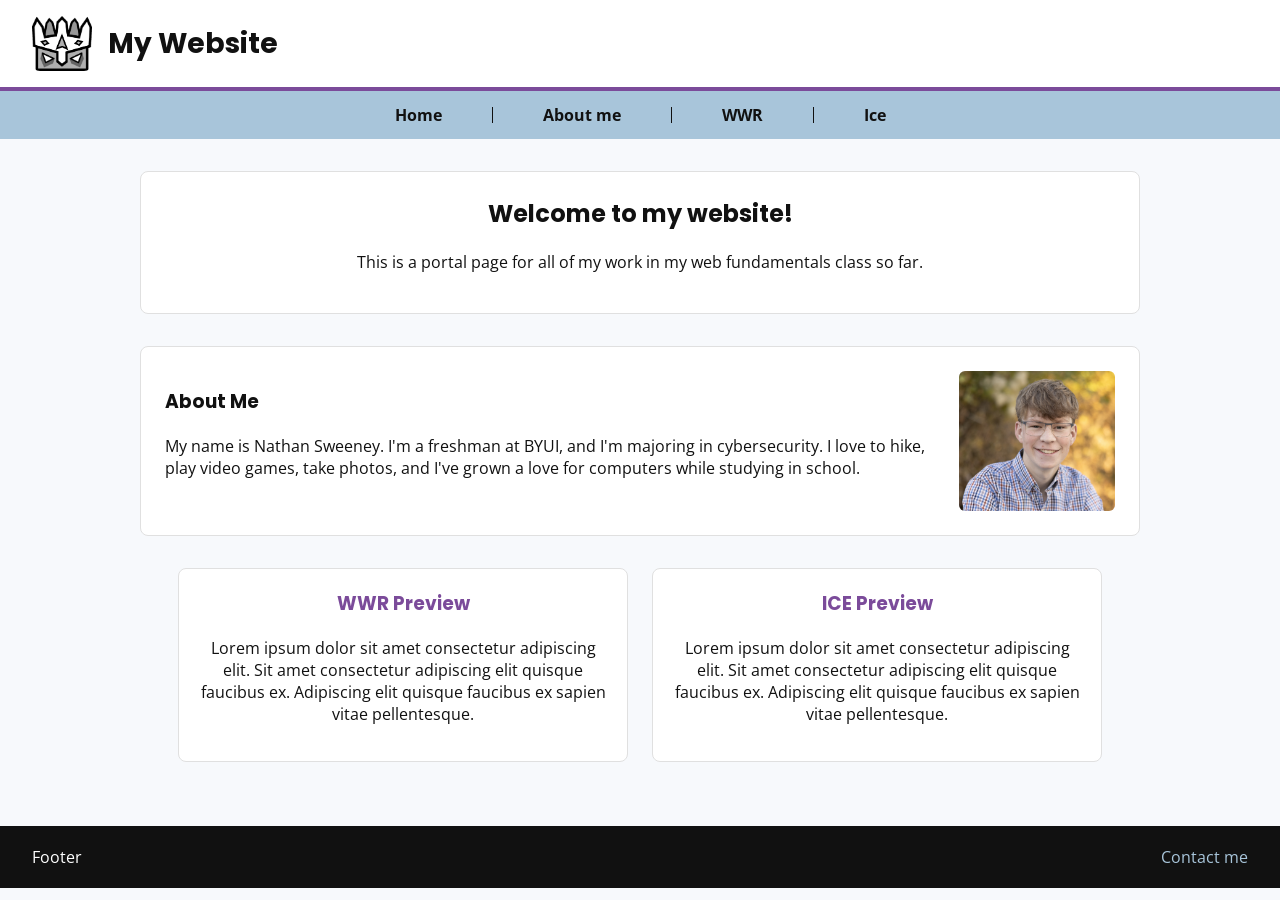
<file: index.html>
<!DOCTYPE html>
<html lang="en">
<head>
    <link rel="stylesheet" href="styles/style.css">
    <meta charset="UTF-8">
    <meta name="viewport" content="width=device-width, initial-scale=1.0">
    <title>My Website</title>
</head>
<body>

  <header>
    <img id="logo-img" src="images/mylogocube.png" alt="Logo Image">
    <h1>My Website</h1>
  </header>

  <nav>
    <a href="#home">Home</a>
    <a href="#about">About me</a>
    <a href="#wwr">WWR</a>
    <a href="#ice">Ice</a>
  </nav>

  <main>
    <section id="home">
      <h2>Welcome to my website!</h2>
      <p>This is a portal page for all of my work in my web fundamentals class so far.</p>
    </section>

    <section id="about">
      <div>
        <h3>About Me</h3>
        <p>My name is Nathan Sweeney. I'm a freshman at BYUI, and I'm majoring in cybersecurity. I love to hike, play video games, take photos, and I've grown a love for computers while studying in school.</p>
      </div>
      <img src="images/aboutme.jpeg" alt="About me image">
    </section>

    <section id="wwr">
      <h3>WWR Preview</h3>
      <p>Lorem ipsum dolor sit amet consectetur adipiscing elit. Sit amet consectetur adipiscing elit quisque faucibus ex. Adipiscing elit quisque faucibus ex sapien vitae pellentesque.</p>
    </section>

    <section id="ice">
      <h3>ICE Preview</h3>
      <p>Lorem ipsum dolor sit amet consectetur adipiscing elit. Sit amet consectetur adipiscing elit quisque faucibus ex. Adipiscing elit quisque faucibus ex sapien vitae pellentesque.</p>
    </section>
  </main>

  <footer>
    <div>Footer</div>
    <div><a href="#contact">Contact me</a></div>
  </footer>

</body>
</html>
</file>
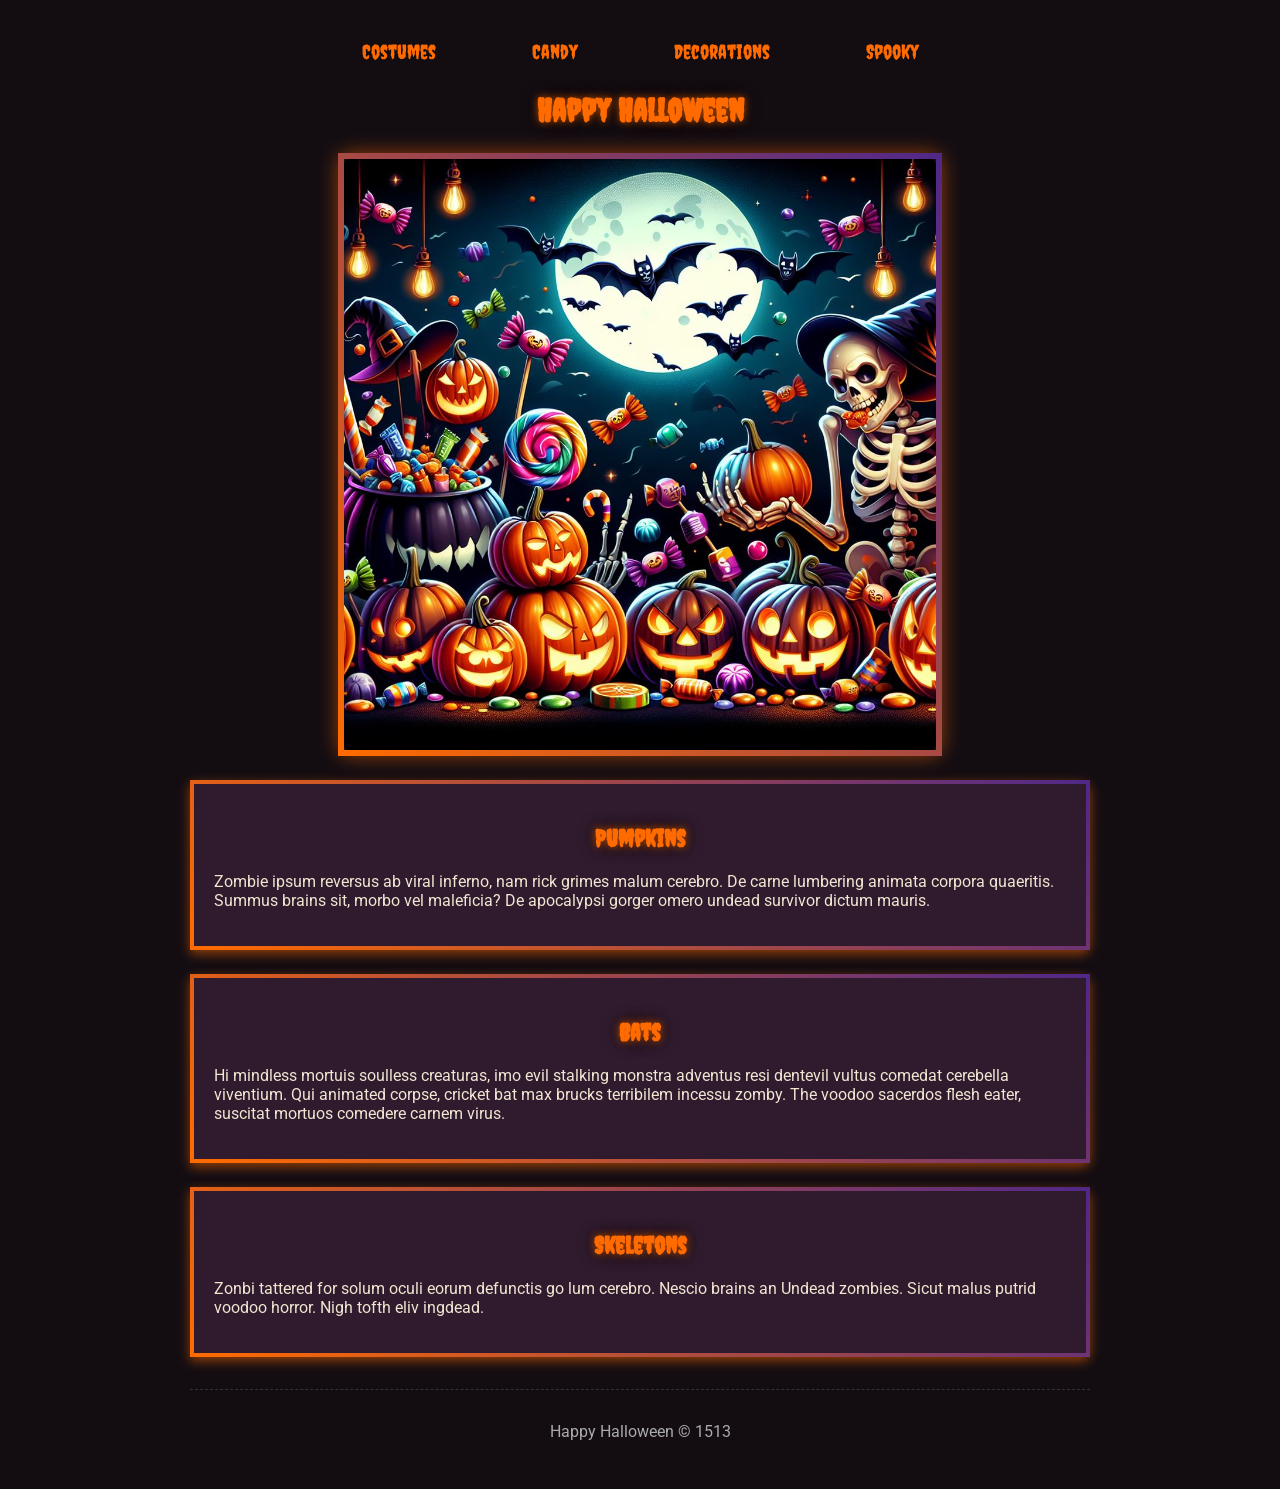
<file: ice/halloween/index.html>
<!-- For this activity you are not allowed to change
 the HTML code, only the CSS -->

<!DOCTYPE html>
<html lang="en">

<head>
    <meta charset="UTF-8">
    <meta name="viewport" content="width=device-width, initial-scale=1.0">
    <title>Document</title>
    <link rel="stylesheet" href="styles/styles.css">
</head>

<body>
    <div id="wrapper">
        <header>
            <nav>
                <ul>
                    <li>Costumes</li>
                    <li>Candy</li>
                    <li>Decorations</li>
                    <li>Spooky</li>
                </ul>
            </nav>
        </header>
        <main>
            <h1>Happy Halloween</h1>
            <img src="images/halloween.png">
            <section>
                <h2>Pumpkins</h2>
                <p>Zombie ipsum reversus ab viral inferno, nam rick grimes
                    malum cerebro. De carne lumbering animata corpora quaeritis.
                    Summus brains sit​​, morbo vel maleficia? De apocalypsi gorger
                    omero undead survivor dictum mauris. </p>
            </section>
            <section>
                <h2>Bats</h2>
                <p>Hi mindless mortuis soulless
                    creaturas, imo evil stalking monstra adventus resi dentevil vultus
                    comedat cerebella viventium. Qui animated corpse, cricket bat max
                    brucks terribilem incessu zomby. The voodoo sacerdos flesh eater,
                    suscitat mortuos comedere carnem virus.</p>
            </section>
            <section>
                <h2>Skeletons</h2>
                <p>Zonbi tattered for solum oculi
                    eorum defunctis go lum cerebro. Nescio brains an Undead zombies. Sicut
                    malus putrid voodoo horror. Nigh tofth eliv ingdead.</p>
            </section>
        </main>
        <footer>
            Happy Halloween &copy; 1513
        </footer>
    </div>
</body>

</html>
</file>
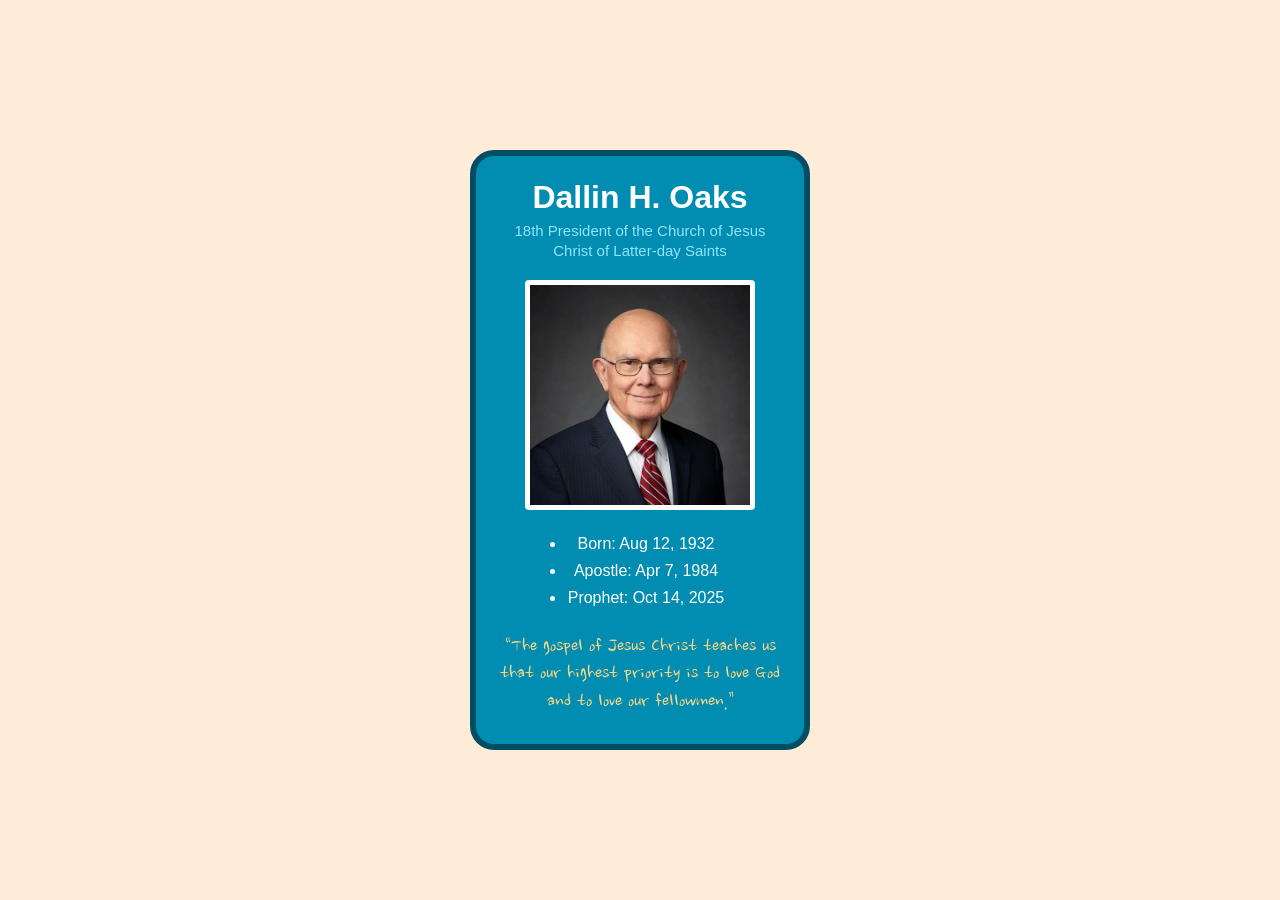
<file: ice/prophet_cards/index.html>
<!DOCTYPE html>
<html lang="en">
<head>
  <meta charset="UTF-8">
  <meta name="viewport" content="width=device-width, initial-scale=1.0">
  <title>Dallin H. Oaks</title>
  <link href="https://fonts.googleapis.com/css2?family=Nanum+Brush+Script&display=swap" rel="stylesheet">
  <link rel="stylesheet" href="style.css">
</head>
<body>
  <div class="main">
    <h1>Dallin H. Oaks</h1>
    <p class="subtitle">
      <a href="https://www.churchofjesuschrist.org" target="_blank" rel="noopener">
        18th President of the Church of Jesus<br>
        Christ of Latter-day Saints
      </a>
    </p>

    <img src="dallin_oaks.jpg" alt="Dallin H. Oaks" class="portrait">

    <ul>
      <li>Born: Aug 12, 1932</li>
      <li>Apostle: Apr 7, 1984</li>
      <li>Prophet: Oct 14, 2025</li>
    </ul>

    <p class="quote">
      “The gospel of Jesus Christ teaches us<br>
      that our highest priority is to love God<br>
      and to love our fellowmen.”
    </p>
  </div>
</body>
</html>
</file>
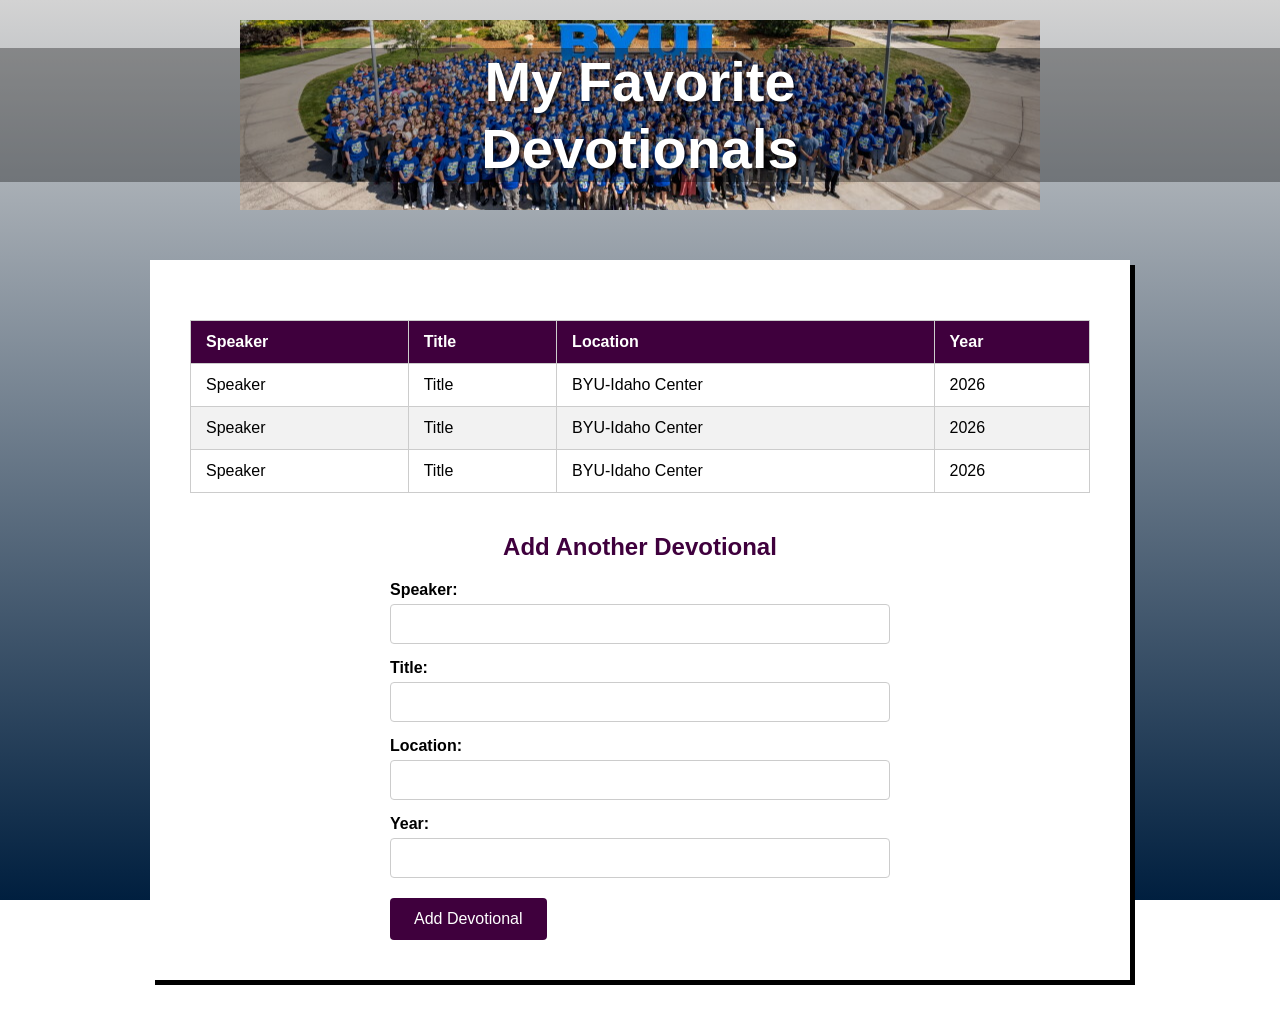
<file: ice/favorite_devo/favdevo.html>
<!DOCTYPE html>
<html lang="en">
<head>
  <meta charset="UTF-8" />
  <meta name="viewport" content="width=device-width, initial-scale=1.0"/>
  <title>My Favorite Devotionals</title>
  <link rel="stylesheet" href="styles/styles.css" />
</head>
<body>
  <div class="container">
    <header class="header">
      <div class="header-image">
        <h1>My Favorite<br>Devotionals</h1>
      </div>
    </header>
    <main>
      <div class="content-box">
        <table>
          <thead>
            <tr>
              <th>Speaker</th>
              <th>Title</th>
              <th>Location</th>
              <th>Year</th>
            </tr>
          </thead>
          <tbody>
            <tr>
              <td>Speaker</td>
              <td>Title</td>
              <td>BYU-Idaho Center</td>
              <td>2026</td>
            </tr>
            <tr>
              <td>Speaker</td>
              <td>Title</td>
              <td>BYU-Idaho Center</td>
              <td>2026</td>
            </tr>
            <tr>
              <td>Speaker</td>
              <td>Title</td>
              <td>BYU-Idaho Center</td>
              <td>2026</td>
            </tr>
          </tbody>
        </table>

        <h2>Add Another Devotional</h2>
        <form>
          <label for="speaker">Speaker:</label>
          <input type="text" id="speaker" name="speaker" required>

          <label for="title">Title:</label>
          <input type="text" id="title" name="title" required>

          <label for="location">Location:</label>
          <input type="text" id="location" name="location" required>

          <label for="year">Year:</label>
          <input type="number" id="year" name="year" min="1900" max="2030" required>

          <button type="submit">Add Devotional</button>
        </form>
      </div>
    </main>
  </div>
</body>
</html>
</file>
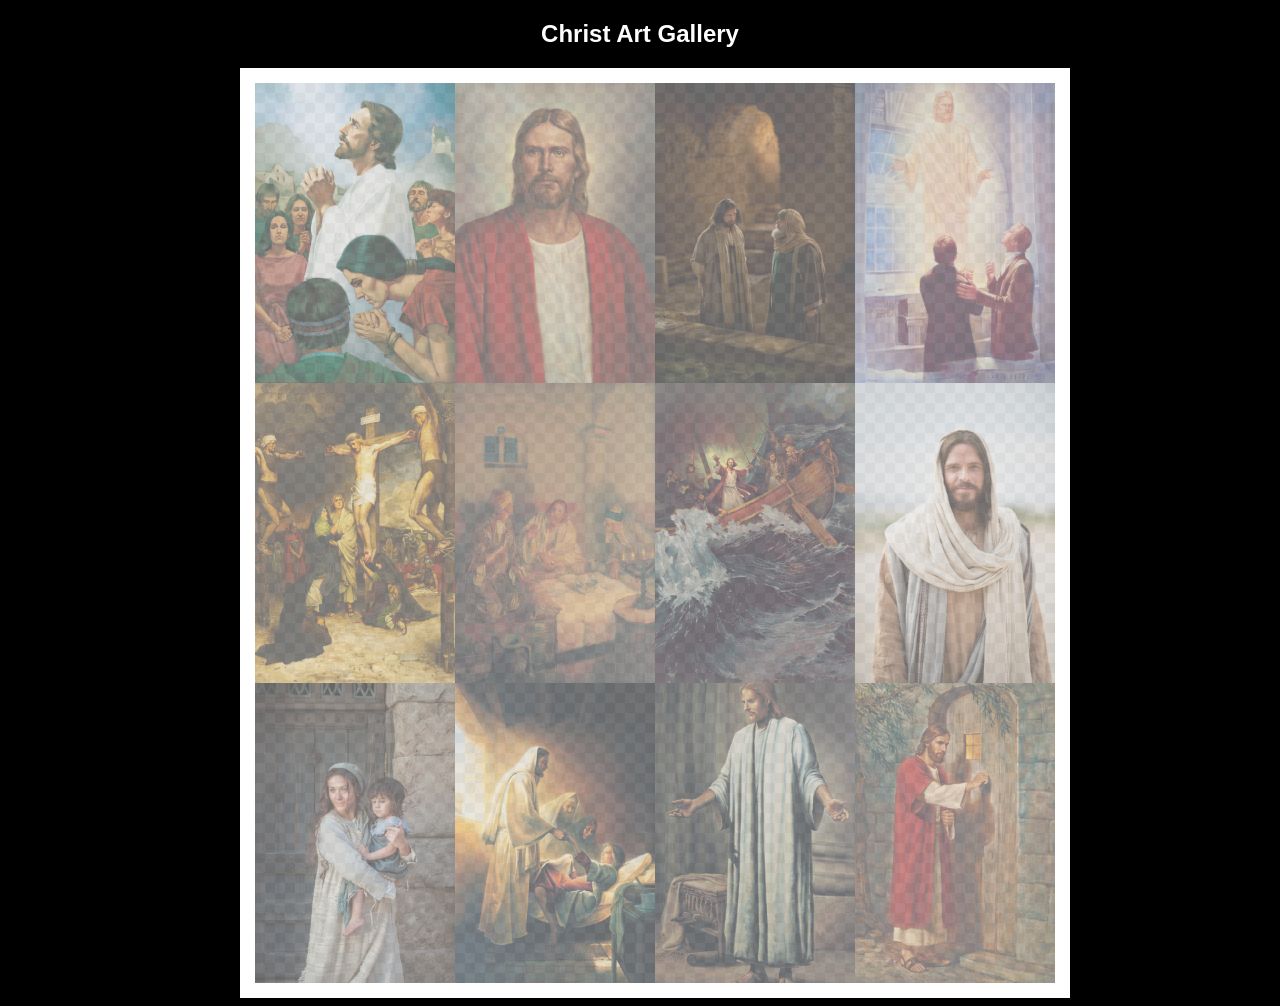
<file: ice/gallery/gallery.html>
<!DOCTYPE html>
<html lang="en">
<head>
    <meta charset="UTF-8">
    <meta name="viewport" content="width=device-width, initial-scale=1.0">
    <title>Images of Christ</title>
    <style>
        body {
            background: black;
        }
        #wrapper{
            width: 800px;
            margin: 0 auto;
        }
        nav {
            color: white;
            text-align: center;
            font-family: Haettenschweiler, 'Arial Narrow Bold', sans-serif;
        }
        #gallery{
            display: grid;
            grid-template-columns: 200px 200px 200px 200px;
            border: 15px solid rgb(255, 255, 255);
            width: 100%;
            background-color: #ddd;
            background-image:
                linear-gradient(45deg, #ccc 26%, transparent 26%), 
                linear-gradient(135deg, #ccc 26%, transparent 26%),
                linear-gradient(45deg, transparent 75%, #ccc 75%),
                linear-gradient(135deg, transparent 75%, #ccc 75%);
            background-size: 20px 20px; /* Must be a square */
            background-position: 0 0, 10px 0, 10px -10px, 0px 10px; 
            
        }
        #gallery a {
            cursor: url('images/christus.png'), pointer;
        }
        #gallery img {
            width: 200px;
            height: 300px;
            opacity:50%;
            display:block;
        }
        #gallery img:hover{
            opacity: 100%;
        }
    </style>
</head>
<body>
    <div id="wrapper">
        <nav>
            <h1>Christ Art Gallery</h1>
        </nav>
        <main>
            <div id="gallery">
                <a href="images/big/img1.png"><img src="images/small/img1.png" alt="huge file size" ></a>
                <a href="images/big/img2.png"><img src="images/small/img2.png" alt="huge file size" ></a>
                <a href="images/big/img3.png"><img src="images/small/img3.png" alt="huge file size" ></a>
                <a href="images/big/img4.png"><img src="images/small/img4.png" alt="huge file size" ></a>
                <a href="images/big/img5.png"><img src="images/small/img5.png" alt="huge file size" ></a>
                <a href="images/big/img6.png"><img src="images/small/img6.png" alt="huge file size" ></a>
                <a href="images/big/img7.png"><img src="images/small/img7.png" alt="huge file size" ></a>
                <a href="images/big/img8.png"><img src="images/small/img8.png" alt="huge file size" ></a>
                <a href="images/big/img9.png"><img src="images/small/img9.png" alt="huge file size" ></a>
                <a href="images/big/img10.png"><img src="images/small/img10.png" alt="huge file size" ></a>
                <a href="images/big/img11.png"><img src="images/small/img11.png" alt="huge file size" ></a>
                <a href="images/big/img12.png"><img src="images/small/img12.png" alt="huge file size" ></a>
            </div>
        </main>
    </div>
</body>
</html>
</file>
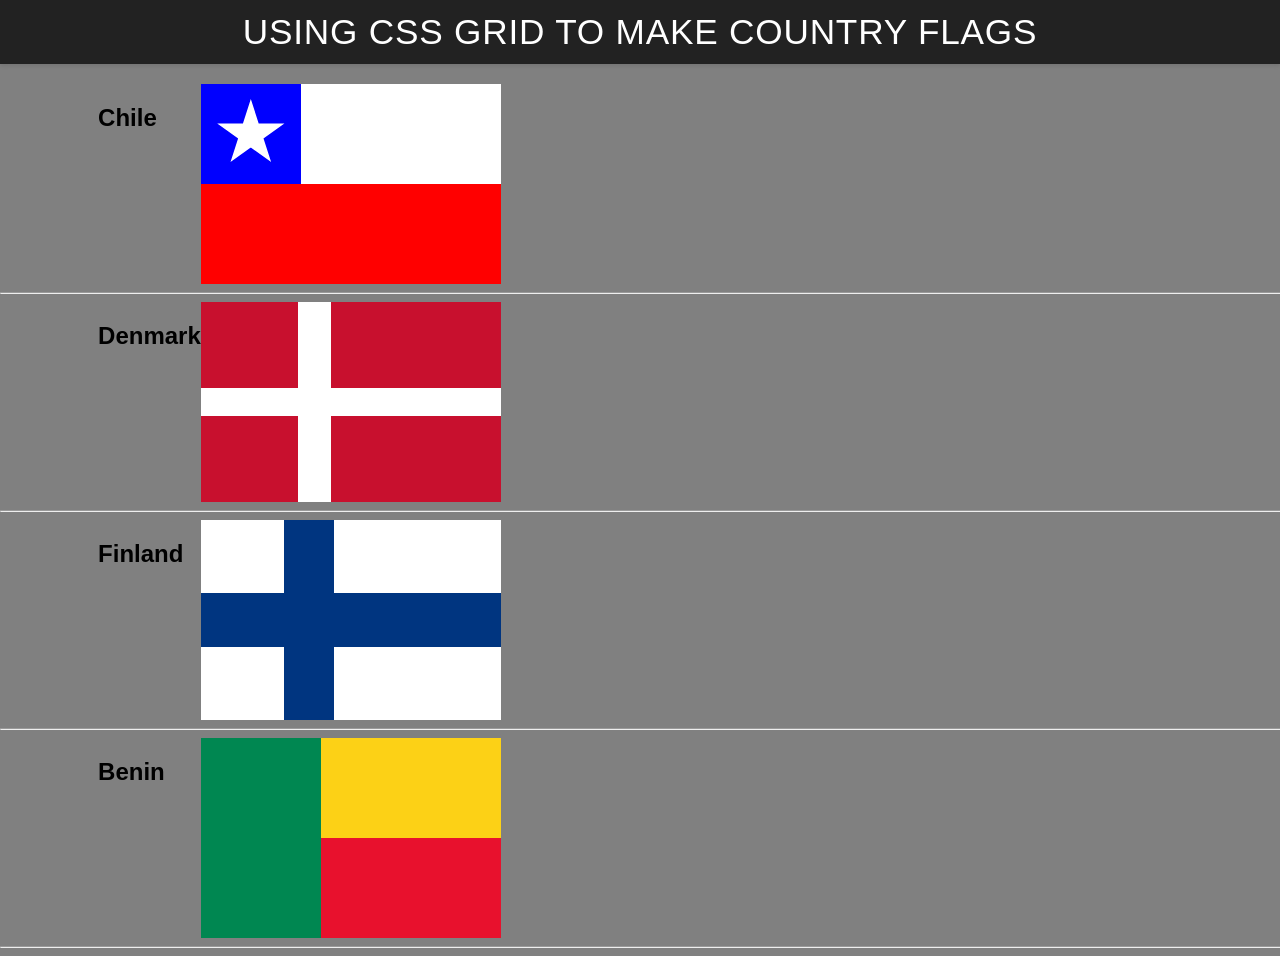
<file: ice/grid_flags/flags.html>
<!DOCTYPE html>
<html lang="en">

<head>
    <meta charset="UTF-8">
    <meta name="viewport" content="width=device-width, initial-scale=1.0">
    <title>Flag</title>
    <style>
        body {
            margin: 0;
            font-family: 'Helvetica Neue', sans-serif;
            background-color: gray;
        }

        header {
            background-color: #222;
            color: #fff;
            padding: 0.75rem 1.5rem;
            display: flex;
            align-items: center;
            justify-content: center;
            font-size: 1.1rem;
            letter-spacing: 0.05rem;
            text-transform: uppercase;
            box-shadow: 0 2px 4px rgba(0, 0, 0, 0.1);
        }

        header h1 {
            margin: 0;
            font-weight: 400;
        }
        main {
            display: grid;
            grid-template-columns: .1fr .1fr 1fr .1fr;
            margin-top: 20px;
        }
        hr {
            width: 100%;
            grid-column: 1 / 5;
        }
        h2 {
            grid-column: 2/3;
        }

        #blue {
            background: blue;
            grid-column: 1 / 2;
            display: grid;
            align-items: center;
            justify-items: center;
        }

        #white {
            background: white;
            grid-column: 2 / 4;
        }

        #red {
            background: red;
            grid-column: 1 / 4;
        }

        #chile {
            display: grid;
            grid-template-columns: 1fr 1fr 1fr;
            grid-template-rows: 1fr 1fr;
            height: 200px;
            width: 300px;
        }

        .star {
            width: 70px;
            aspect-ratio: 1;
            background: white;
            clip-path: polygon(50% 0, 79% 90%, 2% 35%, 98% 35%, 21% 90%);
        }

        
    </style>
</head>

<body>
    <header>
        <h1>Using CSS Grid to make Country Flags</h1>
    </header>
    <main>
        <h2>Chile</h2>
        <div id="chile">
            <div id="blue">
                <div class="star"></div>
            </div>
            <div id="white"></div>
            <div id="red"></div>
        </div>
        <hr>

        <style>
            #denmark {
                display: grid;
                grid-template-columns: 12fr 4fr 21fr;
                grid-template-rows: 12fr 4fr 12fr;
                height: 200px;
                width: 300px;
                background: white;
            }

            #dred1 {
                background: #C8102E;
                grid-column: 1 / 2;
                grid-row: 1 / 2;
            }

            #dred2 {
                background: #C8102E;
                grid-column: 3 / 4;
                grid-row: 1 / 2;
            }

            #dred3 {
                background: #C8102E;
                grid-column: 1 / 2;
                grid-row: 3 / 4;
            }

            #dred4 {
                background: #C8102E;
                grid-column: 3 / 4;
                grid-row: 3 / 4;
            }   
        </style>

        <h2>Denmark</h2>
        <div id="denmark">
            <div id="dred1"></div>
            <div id="dred2"></div>
            <div id="dred3"></div>
            <div id="dred4"></div>
        </div>
        <hr>

        <style>
            #finland {
                display: grid;
                grid-template-columns: 5fr 3fr 10fr;
                grid-template-rows: 4fr 3fr 4fr;
                height: 200px;
                width: 300px;
                background: #003580;
            }

            #fwhite1 {
                background: white;
                grid-column: 1 / 2;
                grid-row: 1 / 2;
            }

            #fwhite2 {
                background: white;
                grid-column: 3 / 4;
                grid-row: 1 / 2;
            }

            #fwhite3 {
                background: white;
                grid-column: 1 / 2;
                grid-row: 3 / 4;
            }

            #fwhite4 {
                background: white;
                grid-column: 3 / 4;
                grid-row: 3 / 4;
            }
        </style>

        <h2>Finland</h2>
        <div id="finland">
            <div id="fwhite1"></div>
            <div id="fwhite2"></div>
            <div id="fwhite3"></div>
            <div id="fwhite4"></div>
        </div>
        <hr>

        <style>
            #benin {
                display: grid;
                grid-template-columns: 2fr 3fr;
                grid-template-rows: 1fr 1fr;
                height: 200px;
                width: 300px;
            }

            #bgreen {
                background: #008751;
                grid-column: 1 / 2;
                grid-row: 1 / 3;
            }

            #byellow {
                background: #FCD116;
                grid-column: 2 / 3;
                grid-row: 1 / 2;
            }

            #bred {
                background: #E8112D;
                grid-column: 2 / 3;
                grid-row: 2 / 3;
            }
        </style>

        <h2>Benin</h2>
        <div id="benin">
            <div id="bgreen"></div>
            <div id="byellow"></div>
            <div id="bred"></div>
        </div>
        <hr>
    </main>
</body>

</html>
</file>
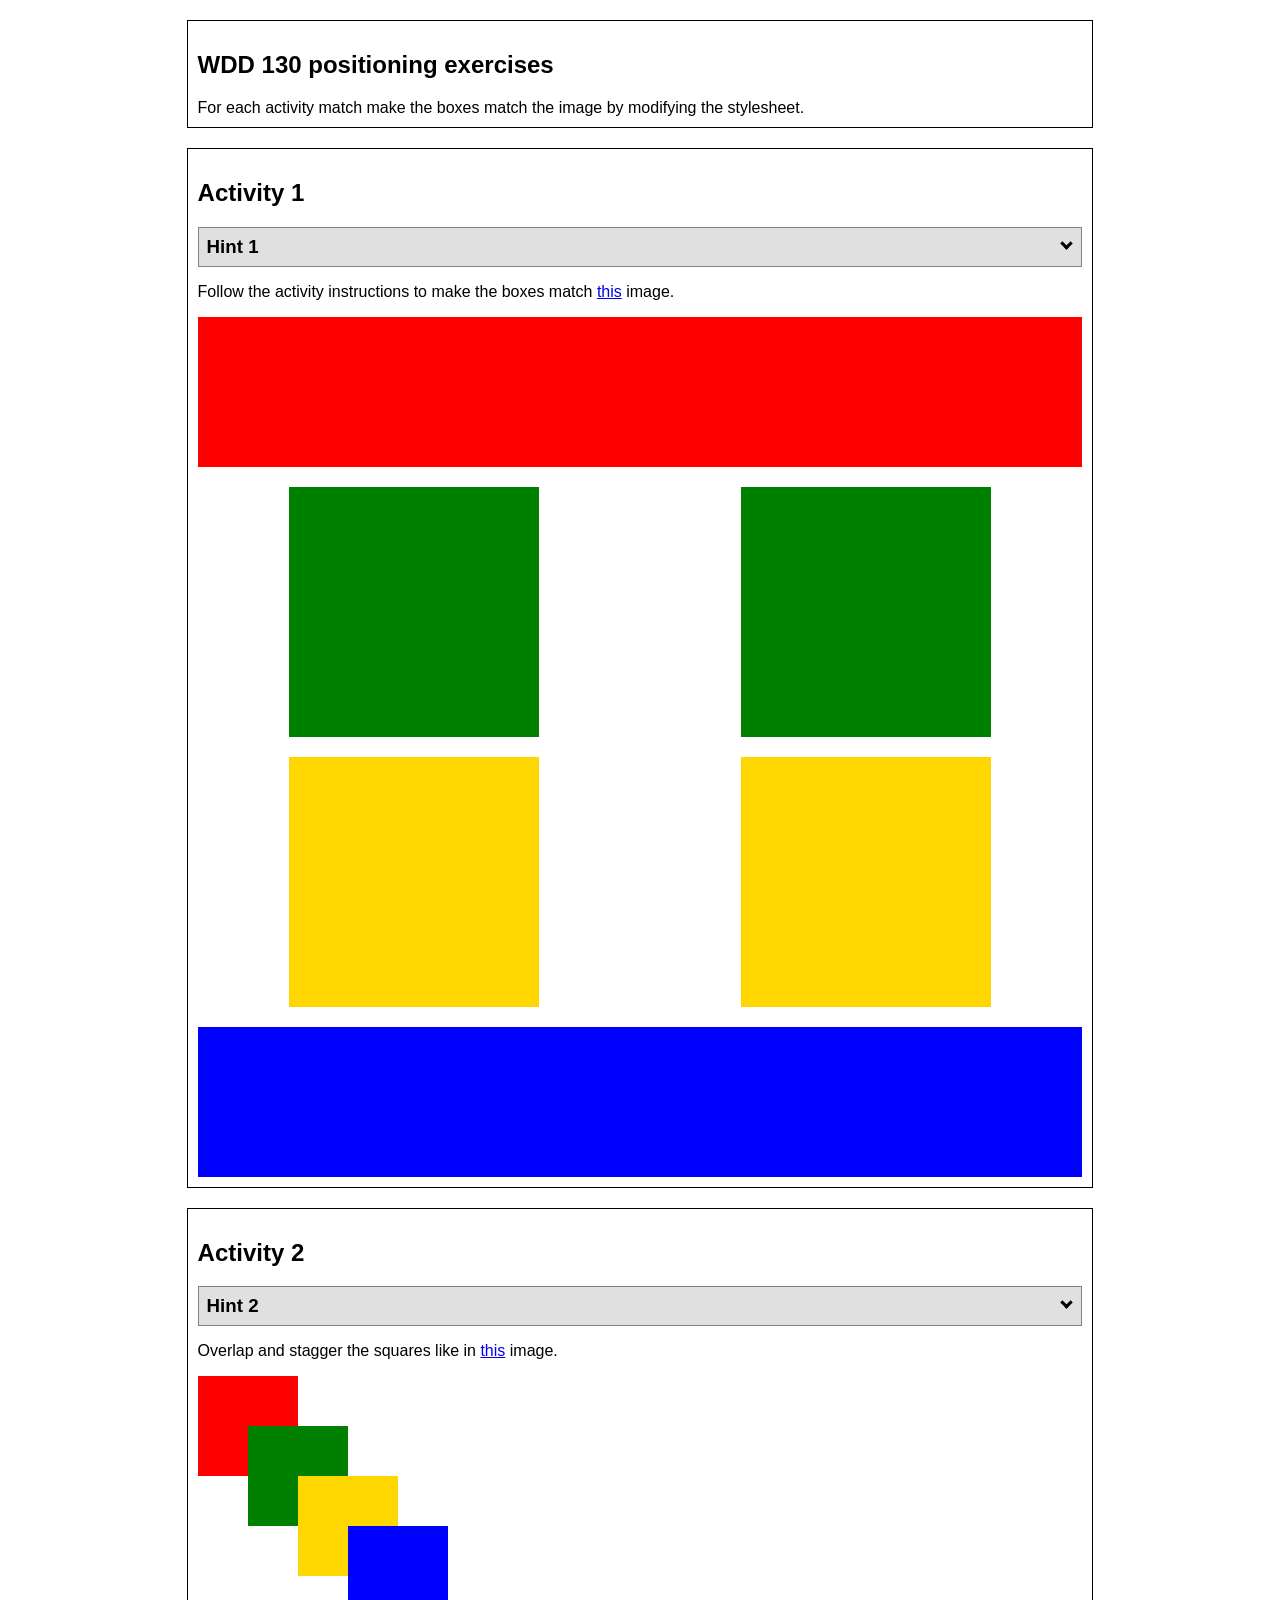
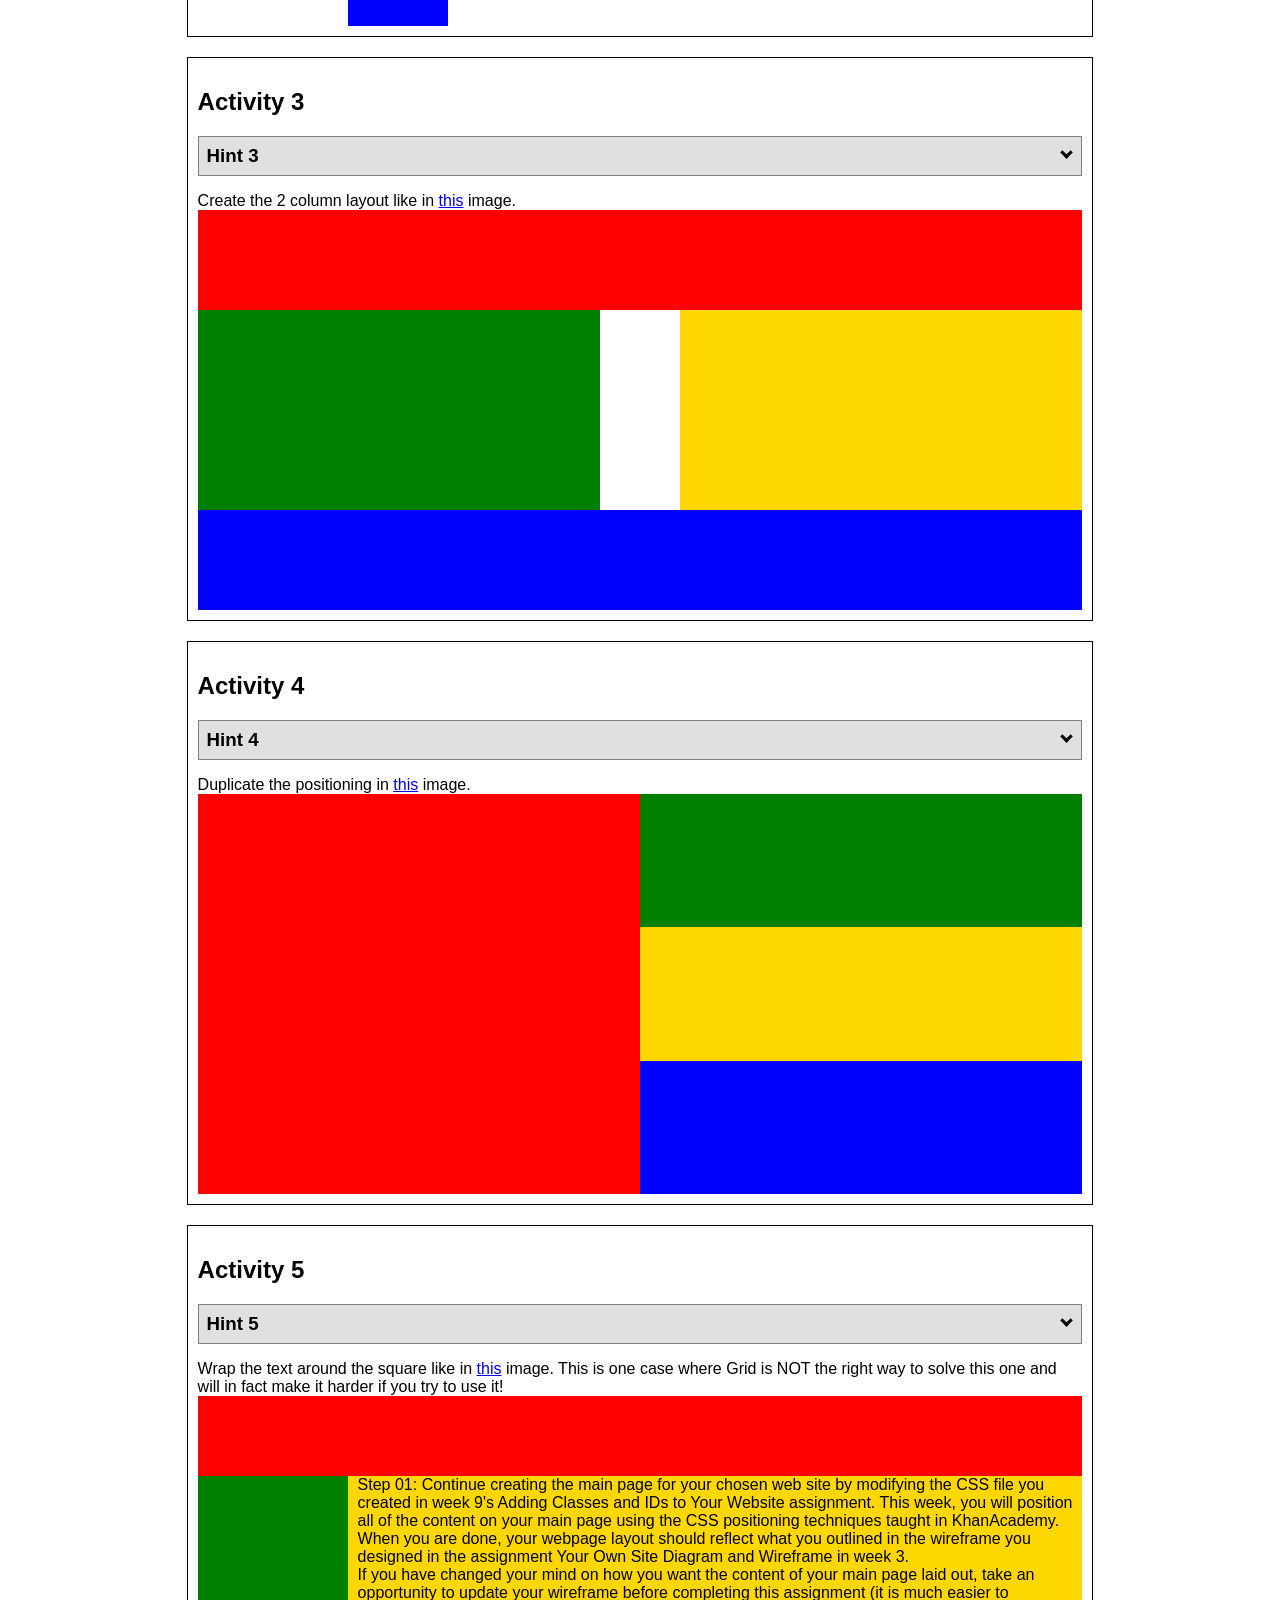
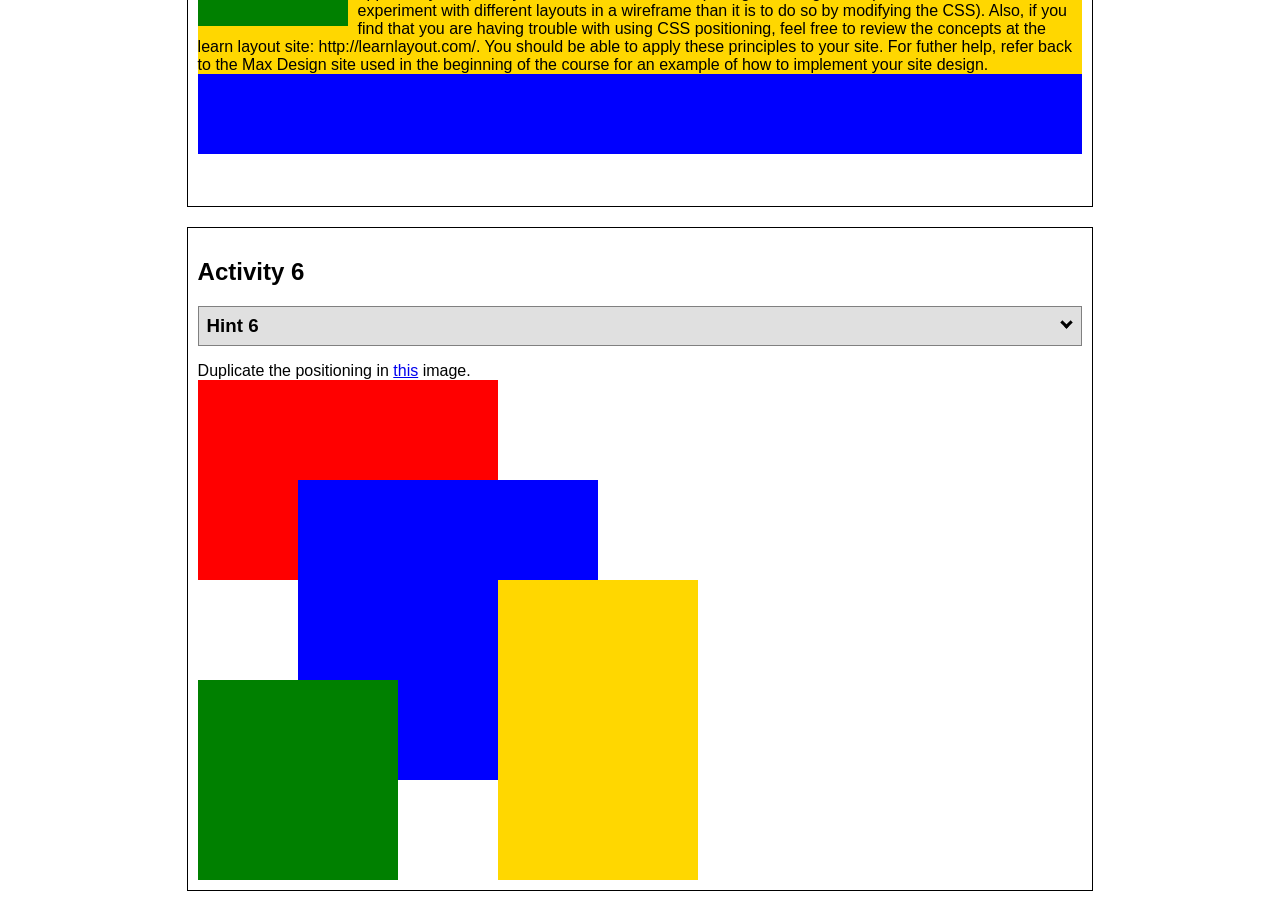
<file: ice/positioning/positioning.html>
<!DOCTYPE html>
<html lang="en">
  <head>
    <!-- HTML - Name: positioning.html -->
    <title>Positioning Activity</title>
    <link rel="stylesheet" type="text/css" href="positionstyles.css" />
  </head>
  <body>
    <div class="activity">
      <h2>WDD 130 positioning exercises</h2>
      For each activity match make the boxes match the image by modifying the stylesheet.</div>
    <div class="activity">
      <h2>Activity 1</h2>
      <section class="hint"><input type="checkbox" ><i></i> <h3>Hint 1</h3><div><p>Use the activity instructions for the firt activity</a></p></div></section>
      <p>Follow the activity instructions to make the boxes match  <a href="images/example1.png" target="_blank">this</a> image.</p>
      <div class="content1" >
        <div class="red1" ></div>
        <div class="green1" ></div>
        <div class="green1" ></div>
        <div class="yellow1"></div>
        <div class="yellow1"></div>
        <div class="blue1"></div>
      </div>
    </div>
    <div class="activity">
      <h2>Activity 2</h2>
      <section class="hint"><input type="checkbox" > <h3>Hint 2</h3><i></i><div>
      <ul>
      <li>grid-template-columns: 50px 50px 50px 50px 50px </li></ul></div></section>
      <p>Overlap and stagger the squares like in <a href="images/example2.png" target="_blank">this</a> image.</p>
      <div class="content2" >
        <div class="red2" ></div>
        <div class="green2" ></div>
        <div class="yellow2"></div>
        <div class="blue2"></div>
      </div>
    </div>
    <div class="activity">
      <h2>Activity 3</h2>
      <section class="hint"><input type="checkbox" > <h3>Hint 3</h3><i></i><div><p>This one is going to be best solved with CSS Grid. Remember to make the boxes the right width first...then start moving them around. </p><h4>Properties used:</h4><ul><li>display:grid;</li><li>grid-template-columns:</li><li>grid-column-gap:</li>
        <li>grid-column:</li>  </ul></div></section>
      Create the 2 column layout like in <a href="images/example3.png" target="_blank">this</a>  image.
      <div class="content3" >
        <div class="red3" ></div>
        <div class="green3" ></div>
        <div class="yellow3"></div>
        <div class="blue3"></div>
      </div>
    </div>
    <div class="activity">
      <h2>Activity 4</h2>
      <section class="hint"><input type="checkbox" > <h3>Hint 4</h3><i></i><div><p>For the others we have been primarily concerned with width. For this one you will need to adjust height as well. </p><h4>Properties used:</h4><ul><li>display:grid;</li><li>grid-template-columns:</li><li>grid-row:</li></ul></div></section>
      Duplicate the positioning in <a href="images/example4.png" target="_blank">this</a> image. 
      <div class="content4" >
        <div class="red4" ></div>
        <div class="green4" ></div>
        <div class="yellow4"></div>
        <div class="blue4"></div>
      </div>
    </div>

    <div class="activity">
      <h2>Activity 5</h2>
      <section class="hint"><input type="checkbox" > <h3>Hint 5</h3><i></i><div><p>Grid is <strong>not</strong> the right way to do this.  In fact there is only one way to really do that...and that is with float. Remember that we float the thing we want the text to wrap around.  Also remember to start by making all the shapes the right size and shape.</p><h4>Properties used:</h4><ul><li>float: left;</li></ul></div></section>
      Wrap the text around the square like in <a href="images/example5.png" target="_blank">this</a> image. This is one case where Grid is NOT the right way to solve this one and will in fact make it harder if you try to use it!
      <div class="content5" >
        <div class="red5" ></div>
        <div class="green5" ></div>
        <div class="yellow5">Step 01: Continue creating the main page for your chosen web site by modifying the CSS file you created in week 9's Adding Classes and IDs to Your Website assignment. This week, you will position all of the content on your main page using the CSS positioning techniques taught in KhanAcademy. When you are done, your webpage layout should reflect what you outlined in the wireframe you designed in the assignment Your Own Site Diagram and Wireframe in week 3. <br />
          If you have changed your mind on how you want the content of your main page laid out, take an opportunity to update your wireframe before completing this assignment (it is much easier to experiment with different layouts in a wireframe than it is to do so by modifying the CSS). Also, if you find that you are having trouble with using CSS positioning, feel free to review the concepts at the learn layout site: http://learnlayout.com/. You should be able to apply these principles to your site. For futher help, refer back to the Max Design site used in the beginning of the course for an example of how to implement your site design.</div>
        <div class="blue5"></div>
      </div>
    </div>
    <div class="activity">
      <h2>Activity 6</h2>
      <section class="hint"><input type="checkbox" > <h3>Hint 6</h3><i></i><div><p>This one is all about visualizing the grid behind the layout. If you are having a hard time doing that first: all the sizes are even multiples of 100, and second here is another example with the lines drawn: <a href="images/example6-hint.png" target="_blank">example 6 with lines</a>. For this one you will find it easiest if you use px for the column width. You can also use <kbd>z-index</kbd> to control the element layering.    </p><h4>Properties used:</h4><ul><li>display:grid;</li><li>grid-template-columns:</li><li>grid-column:</li><li>grid-row:</li><li><a href="https://www.w3schools.com/cssref/pr_pos_z-index.asp" target="_blank">z-index:</a></li></ul></div></section>
      Duplicate the positioning in <a href="images/example6.png" target="_blank">this</a> image.
      <div class="content6" >
        <div class="red6" ></div>
        <div class="green6" ></div>
        <div class="yellow6"></div>
        <div class="blue6"></div>
      </div>
    </div>
  </body>
</html>
</file>
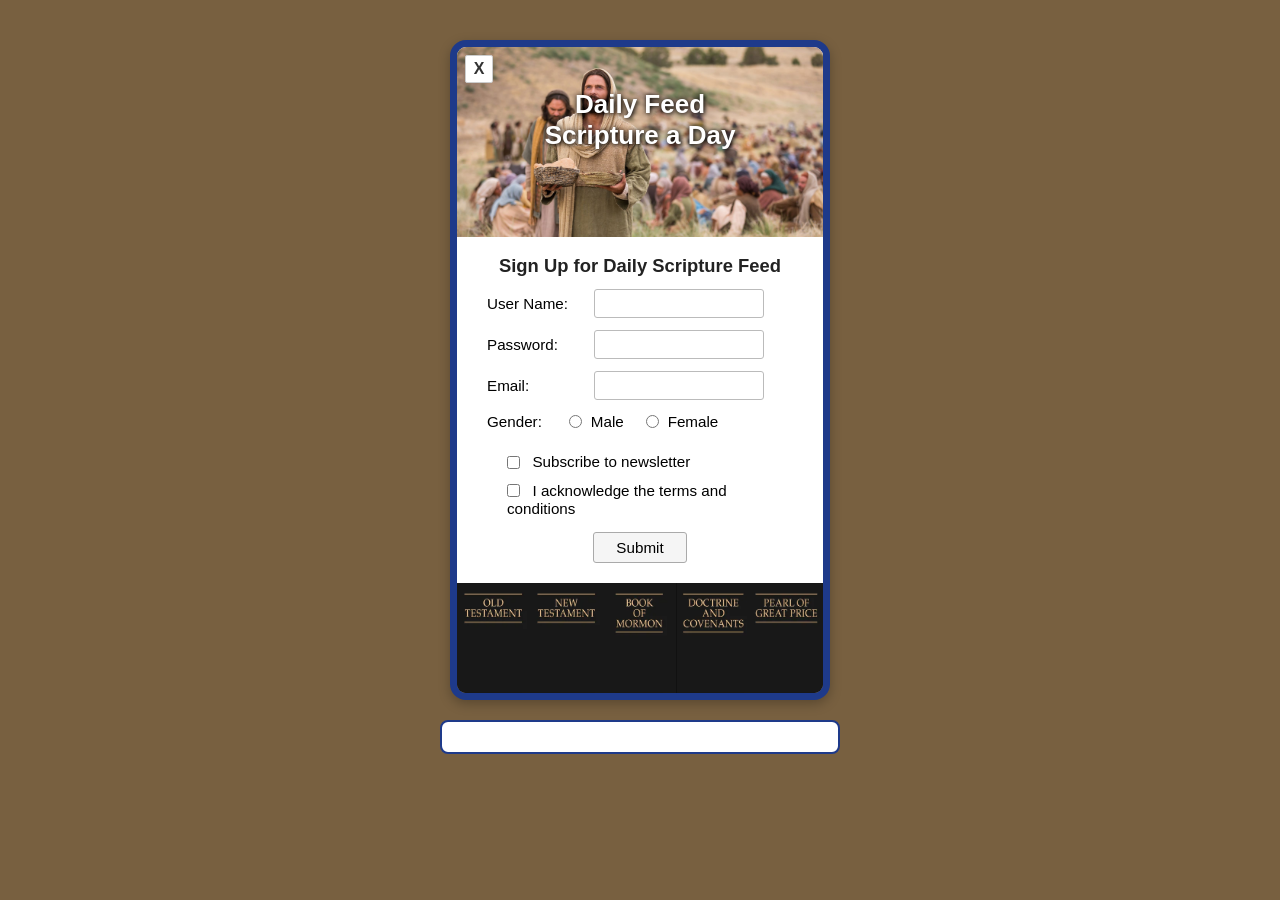
<file: ice/signup/signup.html>
<!DOCTYPE html>
<html lang="en">

<head>
    <meta charset="UTF-8">
    <meta name="viewport" content="width=device-width, initial-scale=1.0">
    <title>Daily Feed Sign Up</title>
    <link rel="stylesheet" href="styles.css">

    <style>
        * {
            margin: 0;
        }

        body {
            background: rgb(120, 96, 64);
        }
    </style>




</head>

<body>
    <div id="formContainer">
        <h3>Sign Up for Daily Scripture Feed</h3>
        <form id="myForm">
            <button type="button" id="closeBtn">X</button>
            <label for="username">User Name:</label>
            <input type="text" id="username" name="username" required>

            <label for="password">Password:</label>
            <input type="password" id="password" name="password" required>

            <label for="email">Email:</label>
            <input type="email" id="email" name="email" required>

            <label>Gender:</label>
            <div>
                <input type="radio" id="male" name="gender" value="male" required>
                <label for="male">Male</label>
                <input type="radio" id="female" name="gender" value="female" required>
                <label for="female">Female</label>
            </div>

            <section>
                <input type="checkbox" id="newsletter" name="newsletter">
                <label for="newsletter">Subscribe to newsletter</label>
            </section>

            <section>
                <input type="checkbox" id="conditions" name="conditions" required>
                <label for="conditions">I acknowledge the terms and conditions</label>
            </section>

            <section>
                <button type="submit">Submit</button>
            </section>
        </form>
    </div>

    <div id="output"></div>

    <script>
        // Here is some Javascript to start looking forward to wdd131
        document.getElementById("closeBtn").addEventListener("click", function () {
            document.getElementById("formContainer").style.display = "none";
         });
        const form = document.getElementById('myForm');
        const output = document.getElementById('output');

        form.addEventListener('submit', function (event) {
            event.preventDefault(); // Stop form from actually submitting

            const formData = new FormData(form);
            const entries = [];

            for (const [key, value] of formData.entries()) {
                if (key == "password") {
                    entries.push(`<strong>${key}</strong>: ${value} (you should probably encrypt the password)`);
                } else {
                    entries.push(`<strong>${key}</strong>: ${value}`);
                }
            }

            output.innerHTML = `
            <br>  
            <h3>Here is the data that would be sent to the server:</h3>
            <ul>
                ${entries.map(item => `<li>${item}</li>`).join('')}
            </ul>
            `;
                });
    </script>

</body>

</html>
</file>
<file: styles/style.css>
@import url('https://fonts.googleapis.com/css2?family=Poppins:wght@600;700&family=Open+Sans:wght@400;600&display=swap');

body {
  font-family: 'Open Sans', sans-serif;
  background-color: #f7f9fc;
  color: #111111;
  margin: 0;
  padding: 0;
}

header {
  background-color: white;
  border-bottom: 4px solid #7b4b9a;
  padding: 16px 32px;
  display: flex;
  align-items: center;
}

#logo-img {
  width: 60px;
  height: 55px;
  border-radius: 8px;
  margin-right: 16px;
}

header h1 {
  font-family: 'Poppins', sans-serif;
  font-size: 28px;
  margin: 0;
}

nav {
  background-color: #a8c5da;
  padding: 16px 0;
  display: flex;
  justify-content: center;
  align-items: center;
}

nav a {
  color: #111111;
  text-decoration: none;
  font-weight: bold;
  padding: 0 50px;
  border-right: 1px solid #111111;
  line-height: 1;
}

nav a:last-child {
  border-right: none;
}

nav a:hover {
  color: #7b4b9a;
}

main {
  max-width: 1000px;
  margin: 32px auto;
  padding: 0 24px;
  text-align: center;
}

#home {
  background-color: white;
  padding: 24px;
  border: 1px solid #e0e0e0;
  border-radius: 8px;
  margin-bottom: 32px;
  text-align: center;
}

#home h2 {
  font-family: 'Poppins', sans-serif;
  margin-top: 0;
}

#about {
  background-color: white;
  padding: 24px;
  border: 1px solid #e0e0e0;
  border-radius: 8px;
  margin-bottom: 32px;
  display: flex;
  align-items: center;
  text-align: left;
}

#about img {
  width: 180px;
  height: 140px;
  background-color: #a8c5da;
  border-radius: 6px;
  margin-left: 24px;
}

#about h3 {
  font-family: 'Poppins', sans-serif;
  margin-top: 0;
}

#wwr, #ice {
  background-color: white;
  padding: 20px;
  border: 1px solid #e0e0e0;
  border-radius: 8px;
  display: inline-block;
  width: 45%;
  vertical-align: top;
  box-sizing: border-box;
  margin-bottom: 32px;
}

#wwr {
  margin-right: 2%;
}

#wwr h3, #ice h3 {
  font-family: 'Poppins', sans-serif;
  color: #7b4b9a;
  margin-top: 0;
}

footer {
  background-color: #111111;
  color: white;
  padding: 20px 32px;
  display: flex;
  justify-content: space-between;
}

footer a {
  color: #a8c5da;
  text-decoration: none;
}

footer a:hover {
  color: white;
}
</file>
<file: ice/halloween/styles/styles.css>
/* Add your CSS here to style your halloween page */

@import url('https://fonts.googleapis.com/css2?family=Creepster&family=Roboto:wght@400;700&display=swap');

header nav ul {
    display: flex;
    justify-content: center;
    gap: 2rem;
    list-style: none;
    padding: 0;
}
header nav li {
    font-family: 'Creepster';
    font-size: 20px;
    color:#ff6b00;
    position: relative;
    padding: 0.5rem 2rem;
    cursor: pointer;
    transition: color 0.2s;
    background-image: linear-gradient(to right, #ff6b00, #512888);
    background-size: 0% 4px;
    background-repeat: no-repeat;
    background-position: left bottom;
    transition: background-size 0.3s;
}
header nav li:hover {
    background-size: 100% 4px;
}
body {
    margin: 0;
    background: #130d12;
    color: #f0e6d2;
    font-family: 'Roboto', sans-serif;
}
#wrapper {
    max-width: 900px;
    margin: 0 auto;
    padding: 1rem;
}
h1, h2 {
    text-align: center;
    font-family: 'Creepster';
    color: #ff6b00;
    text-shadow: 0 0 8px #c54f00, 0 0 16px black;
}
img {
    display: block;
    max-width: 100%;
    height: auto;
    margin: 1.5rem auto;
    border: 6px solid transparent;
    border-image: linear-gradient(45deg, #ff6b00, #512888) 1;
    border-radius: 12px;
    box-shadow: 0 0 20px #ff6a0089;
    transition: transform 0.3s;
}
img:hover {
    transform: scale(1.03);
}
section {
    background: #2f1b2d;
    margin: 1.5rem 0;
    padding: 1.25rem;
    border: 4px solid transparent;
    border-image: linear-gradient(45deg, #ff6b00, #512888) 1;
    border-radius: 0 8px 8px 0;
    box-shadow: 0 4px 12px #ff6a0089;
    transition: transform 0.2s, box-shadow 0.2s;
}
section:hover {
    transform: translateY(-4px);
    background: linear-gradient(to right, #ff6a007d, #52288872);
    box-shadow: 0 2px 20px #ff6b00, 0 3px 40px #512888;
}
footer {
    text-align: center;
    padding: 2rem 0;
    color: #aaa;
    border-top: 1px dashed #333;
    margin-top: 2rem;
}
</file>
<file: ice/prophet_cards/style.css>
body {
  margin: 0;
  min-height: 100vh;
  background-color: #FFECD7;
  display: flex;
  justify-content: center;
  align-items: center;
  font-family: Helvetica, Arial, sans-serif;
}
.main {
  background-color: #008DB1;
  border: 6px solid #004E63;
  border-radius: 24px;
  width: 340px;
  padding: 24px 20px 28px;
  text-align: center;
  color: #FFFFFF;
  box-sizing: border-box;
}
.main h1 {
  margin: 0 0 6px;
  font-size: 32px;
  font-weight: 700;
  line-height: 1.1;
}
.subtitle {
  margin: 0 0 20px;
  font-size: 15px;
  font-weight: 400;
  line-height: 1.3;
  color: #91E4FB;
}
.subtitle a {
  color: #91E4FB;
  text-decoration: none;
}
.subtitle a:hover {
  text-decoration: underline;
}
.portrait {
  display: block;
  width: 220px;
  height: 220px;
  object-fit: cover;
  margin: 0 auto 22px;
  border: 5px solid #FFFFFF;
  border-radius: 4px;
}
.main ul {
  list-style-type: disc;
  text-align: center;
  margin: 0 auto 24px;
  padding-left: 12px;
  max-width: 160px;
  font-size: 16px;
  line-height: 1.45;
}
.main ul li {
  margin-bottom: 4px;
}
.quote {
  margin: 0;
  font-family: "Nanum Brush Script", "Brush Script MT", cursive;
  font-size: 22px;
  line-height: 1.25;
  color: #FFD783;
}
</file>
<file: ice/favorite_devo/styles/styles.css>
body {
  margin: 0;
  height: 100%;
  font-family: Arial, sans-serif;
  background: linear-gradient(to bottom, #d3d3d3, #001f3f);
  background-repeat: no-repeat; /* Just in case */
  background-attachment: fixed;
}

.container {
  text-align: center;
}

.header {
  padding: 20px 0;
}

.header-image {
  background-image: url('../images/brightspotcdn.byui.jpg'); /* Replace with your image */
  background-repeat: no-repeat;
  background-position: 50% 78%;
  height: 190px;
  display: flex;
  flex-direction: column;
  justify-content: center;
  color: white;

}

.header-image h1 {
  margin: 0;
  line-height: 1.2;
    font-size: 3.5em;
  font-weight: bold;
  text-shadow: 2px 2px 4px rgba(0, 0, 0, 0.7);
  background: #00000055;
}

.content-box {
  background-color: white;
  margin: 30px auto;
  width: 90%;
  max-width: 900px;
  padding: 40px;
  box-shadow: 5px 5px 0px black;
  min-height: 400px;
}

/* Table styles */
table {
  width: 100%;
  border-collapse: collapse;
  margin: 20px 0 40px 0;
  font-size: 1rem;
}

th, td {
  border: 1px solid #ccc;
  padding: 12px 15px;
  text-align: left;
}

th {
  background-color: #3f003d;
  color: white;
  font-weight: bold;
}

tr:nth-child(even) {
  background-color: #f2f2f2;
}

tr:hover {
  background-color: #e6f2ff;
}

/* Form styles */
h2 {
  margin-top: 30px;
  color: #3f003d;
}

form {
  max-width: 500px;
  margin: 0 auto;
  text-align: left;
}

form label {
  display: block;
  margin: 15px 0 5px 0;
  font-weight: bold;
}

form input {
  width: 100%;
  padding: 10px;
  border: 1px solid #ccc;
  border-radius: 4px;
  font-size: 1rem;
  box-sizing: border-box;
}

form button {
  display: block;
  margin-top: 20px;
  padding: 12px 24px;
  background-color: #3f003d;
  color: white;
  border: none;
  border-radius: 4px;
  font-size: 1rem;
  cursor: pointer;
}

form button:hover {
  background-color: #3f003d;
}
</file>
<file: ice/positioning/positionstyles.css>
/* CSS - Name: "positionstyles.css" */
/* Activity 1 styles */
.content1 {
  /* This is the parent of the activity 1 boxes. */
  display: grid;
  grid-template-columns: 1fr 1fr;
  justify-items: center;
  gap: 20px;
}
.red1 { 
  width: 100%; 
  height: 150px; 
  background-color: red; 
  grid-column: 1 / 3;
} 
.green1 {
  width: 250px; 
  height: 250px; 
  background-color: green; 
} 
.yellow1 {
  width: 250px; 
  height: 250px; 
  background-color: gold; 
} 
.blue1 {
  width: 100%; 
  height: 150px; 
  background-color: blue; 
  grid-column: 1 / 3;
}
/* Activity 2 styles */
.content2 {
  /* This is the parent of the activity 2 boxes. */
  display: grid;
  grid-template-columns: 50px 50px 50px 50px 50px;
  width: 300px;
}
.red2 {
  width: 100px; 
  height: 100px; 
  background-color: red; 
  grid-column: 1 / 3;
  grid-row: 1 / 3;
  z-index: 1;
} 
.green2 { 
  width: 100px; 
  height: 100px; 
  background-color: green; 
  grid-column: 2 / 4;
  grid-row: 2 / 4;
  z-index: 2;
} 
.yellow2 {
  width: 100px; 
  height: 100px; 
  background-color: gold; 
  grid-column: 3 / 5;
  grid-row: 3 / 5;
  z-index: 3;
} 
.blue2 {
  width: 100px; 
  height: 100px; 
  background-color: blue; 
  grid-column: 4 / 6;
  grid-row: 4 / 6;
  z-index: 4;
}
/* Activity 3 styles */
.content3 {
  /* This is the parent of the activity 3 boxes. */
  display: grid;
  grid-template-columns: 1fr 1fr;
  grid-column-gap: 80px;
}
.red3 {
  width: 100%; 
  height: 100px; 
  background-color: red; 
  grid-column: 1 / 3;
} 
.green3 {
  width: 100%; 
  height: 200px; 
  background-color: green; 
} 
.yellow3 {
  width: 100%; 
  height: 200px; 
  background-color: gold; 
} 
.blue3 {
  width: 100%; 
  height: 100px; 
  background-color: blue; 
  grid-column: 1 / 3;
}
/* Activity 4 styles */
.content4 {
  /* This is the parent of the activity 4 boxes. */
  display: grid;
  grid-template-columns: 1fr 1fr;
  height: 400px;
}
.red4 {
  width: 100%; 
  height: 100%; 
  background-color: red; 
  grid-row: 1 / 4;
} 
.green4 {
  width: 100%; 
  height: 100%; 
  background-color: green; 
} 
.yellow4 {
  width: 100%; 
  height: 100%; 
  background-color: gold; 
} 
.blue4 {
  width: 100%; 
  height: 100%; 
  background-color: blue; 
}
/* Activity 5 styles */
.content5 {
  /* This is the parent of the activity 5 boxes. */
  height: 400px;
}
.red5 { 
  width: 100%; 
  height: 80px; 
  background-color: red; 
} 
.green5 { 
  width: 150px; 
  height: 150px; 
  background-color: green; 
  float: left;
  margin-right: 10px;
} 
.yellow5 {
  background-color: gold; 
} 
.blue5 {
  width: 100%; 
  height: 80px; 
  background-color: blue; 
  clear: both;
}
/* Activity 6 styles */
.content6 {
  /* This is the parent of the activity 6 boxes. */
  display: grid;
  grid-template-columns: repeat(5, 100px);
  grid-template-rows: repeat(5, 100px);
  width: 500px;
  height: 500px;
}
.red6 {
  background-color: red; 
  grid-column: 1 / 4;
  grid-row: 1 / 3;
  z-index: 1;
} 
.green6 {
  background-color: green; 
  grid-column: 1 / 3;
  grid-row: 4 / 6;
  z-index: 3;
} 
.yellow6 {
  background-color: gold; 
  grid-column: 4 / 6;
  grid-row: 3 / 6;
  z-index: 3;
} 
.blue6 {
  background-color: blue; 
  grid-column: 2 / 5;
  grid-row: 2 / 5;
  z-index: 2;
}

/* Do not make any changes below here */
.activity {
  width: 70%; 
  margin: 20px auto; 
  font-family: Arial, sans-serif; 
  border: 1px solid black; 
  padding: 10px; 
  clear:both; 
  overflow: auto;
} 

.hint {
  border: 1px solid grey;
  background: #e0e0e0;
  padding: .5em;
  position: relative;
  margin: 1em 0;
}
.hint h3 {
  margin: 0;
}
.hint:hover {
  background: #d0d0d0;
}
.hint > div {
  display: none;
}

.hint input[type=checkbox] {
  position: absolute;
  width: 100%;
  height: 100%;
  opacity: 0;
  z-index: 1;
  cursor: pointer;
}

.hint input[type=checkbox]:checked ~ div {
  display: block;
}

.hint i {
  position: absolute;
  transform: translate(-6px, 0);
  margin-top: 16px;
  right: 10px;
  top: -3px;
}
.hint i:before, .hint i:after {
  content: "";
  position: absolute;
  background-color: black;
  width: 3px;
  height: 9px;
}
.hint i:before {
  transform: translate(2px, 0) rotate(45deg);
}
.hint i:after {
  transform: translate(-2px, 0) rotate(-45deg);
}

.hint input[type=checkbox]:checked ~ i:before {
  transform: translate(-2px, 0) rotate(45deg);
}
.hint input[type=checkbox]:checked ~ i:after {
  transform: translate(2px, 0) rotate(-45deg);
}
.hint a {
  position: relative;
  z-index: 1;
}
</file>
<file: ice/signup/styles.css>
* {
    box-sizing: border-box;
}

body {
    background: rgb(120, 96, 64);
    font-family: Arial, Helvetica, sans-serif;
    margin: 0;
    padding: 40px 20px;
    min-height: 100vh;
}

#formContainer {
    position: relative;
    width: 380px;
    margin: 0 auto;
    background: white;
    border: 7px solid #1e3a8a;
    border-radius: 16px;
    overflow: hidden;
    box-shadow: 0 4px 12px rgba(0, 0, 0, 0.25);
}

#formContainer::before {
    content: "Daily Feed\A Scripture a Day";
    display: block;
    height: 148px;
    background: url('images/jesus_feeds_5000.jpeg') center 15% / cover no-repeat;
    color: white;
    font-size: 26px;
    font-weight: bold;
    text-align: center;
    line-height: 1.2;
    padding-top: 42px;
    text-shadow: 1px 1px 4px rgba(0, 0, 0, 0.9), 0 0 6px rgba(0, 0, 0, 0.7);
    white-space: pre-line;
}

#closeBtn {
    position: absolute;
    top: 8px;
    left: 8px;
    z-index: 20;
    background: white;
    border: 1px solid #ccc;
    width: 28px;
    height: 28px;
    font-size: 16px;
    font-weight: bold;
    line-height: 1;
    cursor: pointer;
    border-radius: 2px;
    padding: 0;
    color: #333;
}

#closeBtn:hover {
    background: #f0f0f0;
}

h3 {
    text-align: center;
    margin: 18px 0 12px;
    font-size: 1.15em;
    font-weight: bold;
    color: #222;
}

#myForm {
    padding: 0 30px 15px;
    background: white;
}

#myForm > label {
    display: inline-block;
    width: 95px;
    text-align: left;
    vertical-align: middle;
    margin-right: 8px;
    margin-bottom: 12px;
    font-size: 0.95em;
}

#myForm > input[type="text"],
#myForm > input[type="password"],
#myForm > input[type="email"] {
    width: 170px;
    padding: 5px 8px;
    border: 1px solid #bbb;
    border-radius: 3px;
    font-size: 0.95em;
    margin-bottom: 12px;
    vertical-align: middle;
}

#myForm > label:nth-of-type(4) {
    width: auto;
    margin-right: 15px;
}

#myForm > div {
    display: inline-block;
    vertical-align: middle;
    margin-bottom: 12px;
}

#myForm > div input[type="radio"] {
    margin: 0 4px 0 8px;
    vertical-align: middle;
}

#myForm > div label {
    margin-right: 10px;
    font-size: 0.95em;
    vertical-align: middle;
}

#myForm section {
    margin: 10px 0;
    text-align: left;
    padding-left: 20px;
}

#myForm section input[type="checkbox"] {
    margin-right: 8px;
    vertical-align: middle;
}

#myForm section label {
    vertical-align: middle;
    font-size: 0.95em;
}

#myForm section:last-of-type {
    text-align: center;
    padding-left: 0;
    margin-top: 15px;
    margin-bottom: 5px;
}

#myForm button[type="submit"] {
    padding: 6px 22px;
    font-size: 0.95em;
    background: #f5f5f5;
    border: 1px solid #aaa;
    border-radius: 3px;
    cursor: pointer;
}

#myForm button[type="submit"]:hover {
    background: #e8e8e8;
}

#formContainer::after {
    content: "";
    display: block;
    height: 110px;
    background-color: #111;
    background-image:
        url('images/old_testament.webp'),
        url('images/new_testament.webp'),
        url('images/book_of_mormon.webp'),
        url('images/doctrine_and_covenants.webp'),
        url('images/pearl_of_great_price.webp');
    background-size: 20% 100%;
    background-position:
        0% center,
        25% center,
        50% center,
        75% center,
        100% center;
    background-repeat: no-repeat;
}

#output {
    max-width: 400px;
    margin: 20px auto;
    background: white;
    padding: 15px;
    border-radius: 8px;
    border: 2px solid #1e3a8a;
}
</file>
